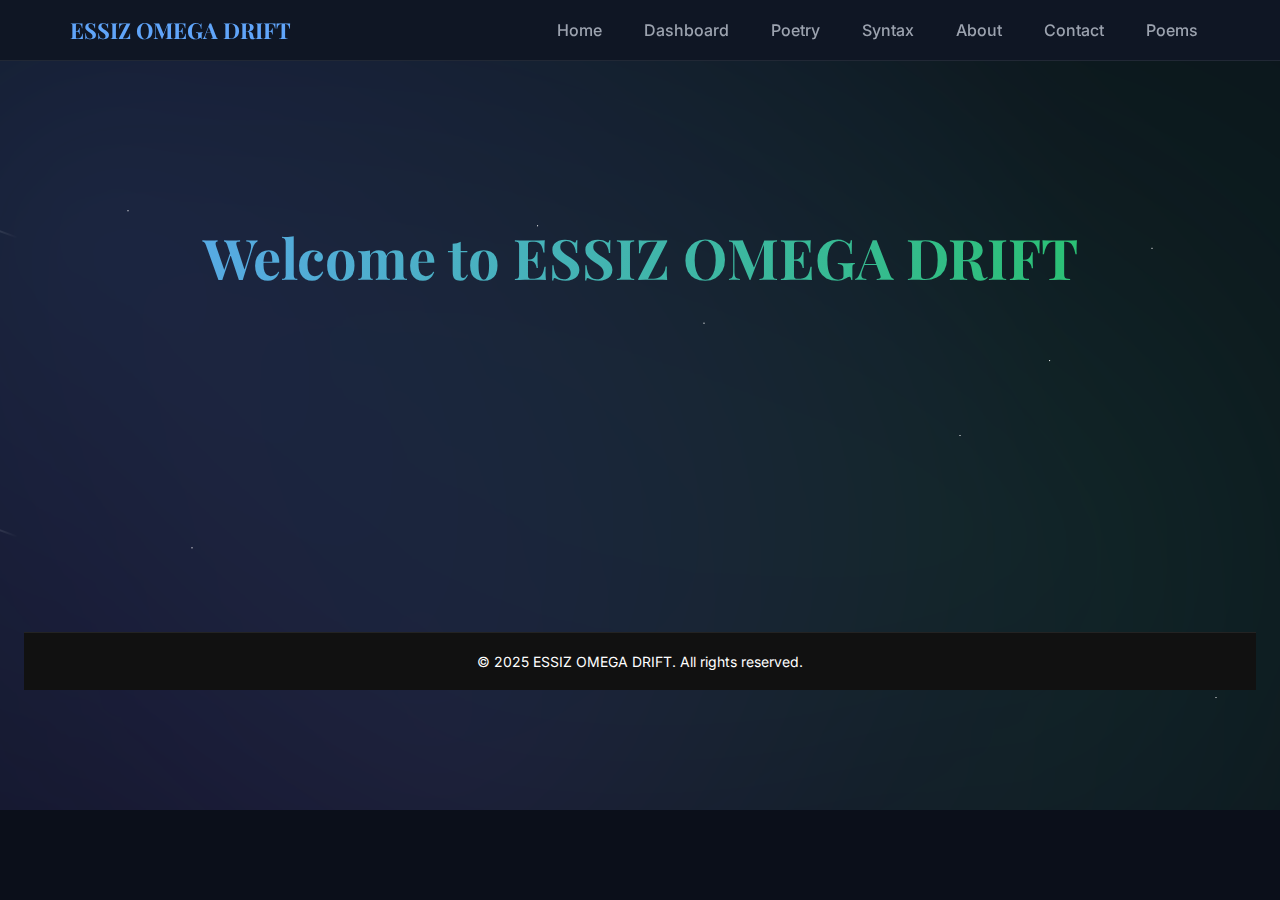
<file: index.html>
<!doctype html>
<html lang="en">
<head>
  <meta charset="utf-8" />
  <meta name="viewport" content="width=device-width, initial-scale=1" />
  <title>ESSIZ OMEGA DRIFT</title>
  <link rel="stylesheet" href="style.css"> <!-- reuse your CSS -->

  <!-- Fonts -->
  <link href="https://fonts.googleapis.com/css2?family=Playfair+Display:wght@700&family=Fira+Code:wght@400;500&family=Inter:wght@400;600&display=swap" rel="stylesheet">
  


  
</head>
<body>
  <header>
    <div class="nav">
      <div class="brand">ESSIZ OMEGA DRIFT</div>
      <nav class="nav-links">
        <a href="#hero">Home</a>
        <a href="dashboard.html">Dashboard</a>
        <a href="poetry">Poetry</a>
        <a href="#syntax">Syntax</a>
        <a href="#about">About</a>
        <a href="#contact">Contact</a>
        <a href="#poems">Poems</a>
      </nav>
    </div>
    </header>
      <section class="hero">
  <!-- Galaxy background layers -->
  <div class="nebula"></div>
  <div class="stars"></div>
  <div class="stars2"></div>
  <div class="shooting-star"></div>
  <div class="shooting-star delay"></div>
  <section class="welcome">
  <h1>Welcome to ESSIZ OMEGA DRIFT</h1>
  <p>Where poetry meets syntax in a cosmic dance.</p>

  <p>A digital platform where poetry meets syntax. From old Potter poetry to executable Essiz verses.</p>
  <p>Here minds are allowed to drift.</p>
  <p>ENJOY THE FLOW.</p>
  <div class="tagline">>> poetry && syntax</div>
</section> 
<br><br><br><br><br><br>
<footer style="text-align:center; padding:20px; background-color:#111; color:#fff; font-size:14px;">
  © 2025 ESSIZ OMEGA DRIFT. All rights reserved.
</footer>
</body>
</file>
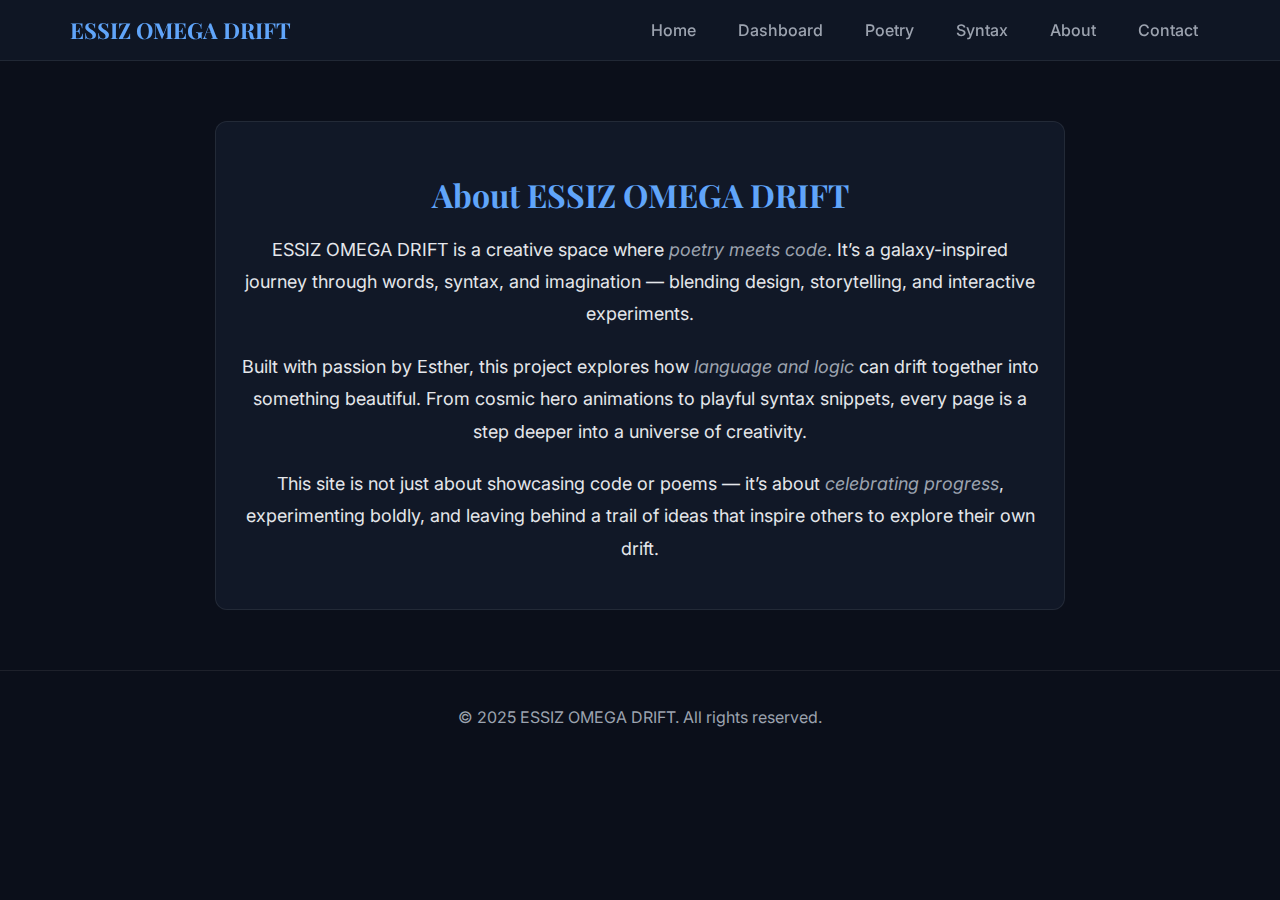
<file: about.html>
<!doctype html>
<html lang="en">
<head>
  <meta charset="utf-8" />
  <meta name="viewport" content="width=device-width, initial-scale=1" />
  <title>About | ESSIZ OMEGA DRIFT</title>
  <link href="https://fonts.googleapis.com/css2?family=Playfair+Display:wght@700&family=Inter:wght@400;600&display=swap" rel="stylesheet">
  <link rel="stylesheet" href="style.css">
  <style>
    .about-section {
      max-width: 800px;
      margin: 60px auto;
      padding: 24px;
      background: var(--surface);
      border-radius: var(--radius);
      border: 1px solid rgba(255,255,255,0.08);
      text-align: center;
    }
    .about-section h2 {
      font-family: 'Playfair Display', serif;
      font-size: 32px;
      color: var(--accent);
      margin-bottom: 16px;
    }
    .about-section p {
      font-family: 'Inter', sans-serif;
      font-size: 18px;
      line-height: 1.8;
      color: var(--text);
      margin-bottom: 20px;
    }
    .about-highlight {
      font-style: italic;
      color: var(--muted);
    }
  </style>
</head>
<body>
  <header>
    <div class="nav">
      <div class="brand">ESSIZ OMEGA DRIFT</div>
      <nav class="nav-links">
        <a href="index.html">Home</a>
        <a href="dashboard.html">Dashboard</a>
        <a href="poetry.html">Poetry</a>
        <a href="syntax.html">Syntax</a>
        <a href="about.html" class="active">About</a>
        <a href="contact.html">Contact</a>
      </nav>
    </div>
  </header>

  <!-- About Section -->
  <section class="about-section">
    <h2>About ESSIZ OMEGA DRIFT</h2>
    <p>
      ESSIZ OMEGA DRIFT is a creative space where <span class="about-highlight">poetry meets code</span>. 
      It’s a galaxy-inspired journey through words, syntax, and imagination — blending design, storytelling, 
      and interactive experiments.
    </p>
    <p>
      Built with passion by Esther, this project explores how <span class="about-highlight">language and logic</span> 
      can drift together into something beautiful. From cosmic hero animations to playful syntax snippets, 
      every page is a step deeper into a universe of creativity.
    </p>
    <p>
      This site is not just about showcasing code or poems — it’s about <span class="about-highlight">celebrating progress</span>, 
      experimenting boldly, and leaving behind a trail of ideas that inspire others to explore their own drift.
    </p>
  </section>

  <footer>
    © 2025 ESSIZ OMEGA DRIFT. All rights reserved.
  </footer>
</body>
</html>
</file>
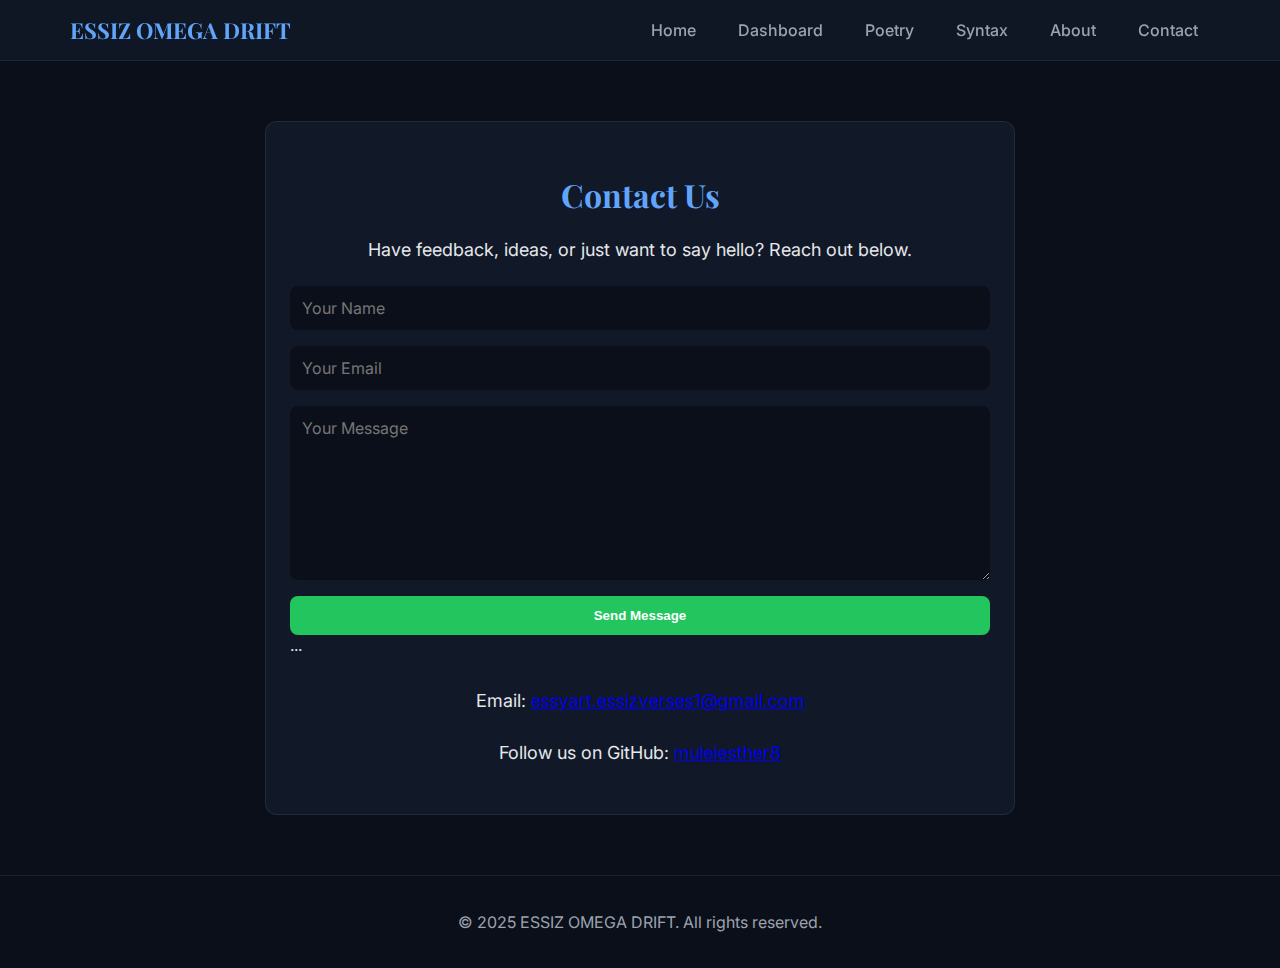
<file: contact.html>
<!doctype html>
<html lang="en">
<head>
  <meta charset="utf-8" />
  <meta name="viewport" content="width=device-width, initial-scale=1" />
  <title>Contact | ESSIZ OMEGA DRIFT</title>
  <link href="https://fonts.googleapis.com/css2?family=Playfair+Display:wght@700&family=Inter:wght@400;600&display=swap" rel="stylesheet">
  <link rel="stylesheet" href="style.css">
  <style>
    .contact-section {
      max-width: 700px;
      margin: 60px auto;
      padding: 24px;
      background: var(--surface);
      border-radius: var(--radius);
      border: 1px solid rgba(255,255,255,0.08);
    }
    .contact-section h2 {
      font-family: 'Playfair Display', serif;
      font-size: 32px;
      color: var(--accent);
      margin-bottom: 16px;
      text-align: center;
    }
    .contact-section p {
      font-family: 'Inter', sans-serif;
      font-size: 18px;
      line-height: 1.8;
      color: var(--text);
      margin-bottom: 20px;
      text-align: center;
    }
    form {
      display: flex;
      flex-direction: column;
      gap: 16px;
    }
    input, textarea {
      padding: 12px;
      border-radius: 8px;
      border: none;
      font-family: 'Inter', sans-serif;
      font-size: 16px;
      background: #0b0f1a;
      color: var(--accent);
    }
    textarea { height: 150px; }
    button {
      padding: 12px;
      border: none;
      border-radius: 8px;
      background: var(--primary);
      color: #fff;
      font-weight: 600;
      cursor: pointer;
    }
    .contact-info {
      margin-top: 30px;
      text-align: center;
      font-size: 16px;
      color: var(--muted);
    }
  </style>
</head>
<body>
  <header>
    <div class="nav">
      <div class="brand">ESSIZ OMEGA DRIFT</div>
      <nav class="nav-links">
        <a href="index.html">Home</a>
        <a href="dashboard.html">Dashboard</a>
        <a href="poetry.html">Poetry</a>
        <a href="syntax.html">Syntax</a>
        <a href="about.html">About</a>
        <a href="contact.html" class="active">Contact</a>
      </nav>
    </div>
  </header>

  <!-- Contact Section -->
  <section class="contact-section">
    <h2>Contact Us</h2>
    <p>Have feedback, ideas, or just want to say hello? Reach out below.</p>
    <form action="https://formspree.io/f/mdkrypzp" method="POST">
  <input type="text" name="name" placeholder="Your Name" required>
  <input type="email" name="email" placeholder="Your Email" required>
  <textarea name="message" placeholder="Your Message" required></textarea>
  <button type="submit">Send Message</button>
  <input type="text" name="_gotcha" style="display:none">
</form>
<form action="https://formspree.io/f/mdkrypzp" method="POST">
  ...
  <input type="hidden" name="_next" value="https://yourwebsite.com/thankyou.html">
</form>
    <div class="contact-info">
      <p>Email: <a href="mailto:essyart.essizverses1@gmail.com">essyart.essizverses1@gmail.com</a></p>
      

      <p>Follow us on GitHub: <a href="https://github.com/muleiesther8" target="_blank">muleiesther8</a></p>
    </div>
  </section>

  <footer>
    © 2025 ESSIZ OMEGA DRIFT. All rights reserved.
  </footer>
</body>
</html>
</file>
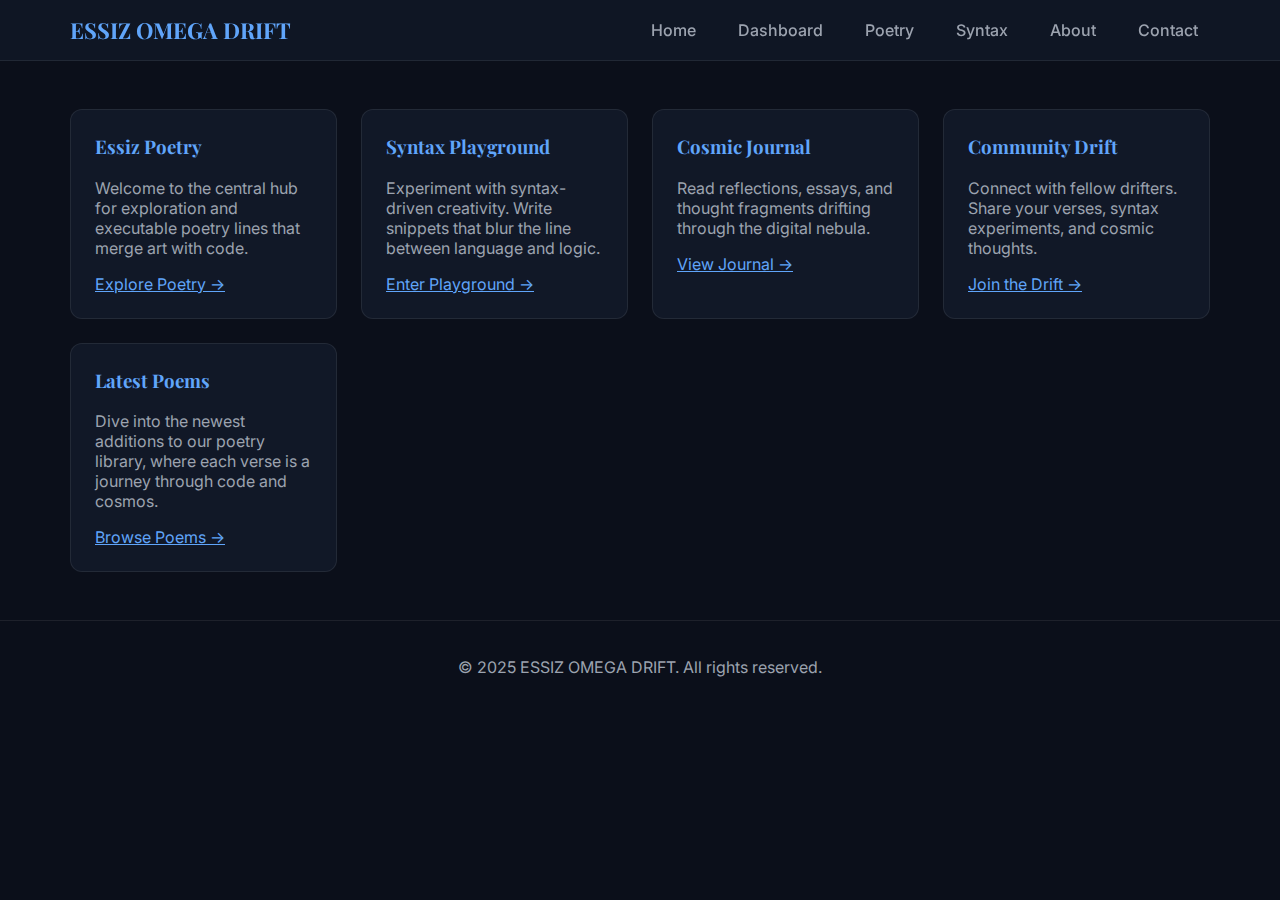
<file: dashboard.html>
<!doctype html>
<html lang="en">
<head>
  <meta charset="utf-8" />
  <meta name="viewport" content="width=device-width, initial-scale=1" />
  <title>Dashboard | ESSIZ OMEGA DRIFT</title>
  <link href="https://fonts.googleapis.com/css2?family=Playfair+Display:wght@700&family=Fira+Code:wght@400;500&family=Inter:wght@400;600&display=swap" rel="stylesheet">
  <link rel="stylesheet" href="style.css"> <!-- reuse your CSS -->
</head>
<body>
  <header>
    <div class="nav">
      <div class="brand">ESSIZ OMEGA DRIFT</div>
      <nav class="nav-links">
        <a href="index.html">Home</a>
        <a href="dashboard.html" class="active">Dashboard</a>
        <a href="poetry.html">Poetry</a>
        <a href="syntax.html">Syntax</a>
        <a href="about.html">About</a>
        <a href="contact.html">Contact</a>
      </nav>
    </div>
  </header>

  <section class="dashboard">
    <div class="card">
      <h3>Essiz Poetry </h3>
      <p>Welcome to the central hub for exploration and executable poetry lines that merge art with code.</p>
      <a href="poetry.html" style="color: var(--accent);">Explore Poetry →</a>
    </div>

    <div class="card">
      <h3>Syntax Playground</h3>
      <p>Experiment with syntax-driven creativity. Write snippets that blur the line between language and logic.</p>
      <a href="syntax.html" style="color: var(--accent);">Enter Playground →</a>
    </div>

    <div class="card">
      <h3>Cosmic Journal</h3>
      <p>Read reflections, essays, and thought fragments drifting through the digital nebula.</p>
      <a href="about.html" style="color: var(--accent);">View Journal →</a>
    </div>

    <div class="card">
      <h3>Community Drift</h3>
      <p>Connect with fellow drifters. Share your verses, syntax experiments, and cosmic thoughts.</p>
      <a href="contact.html" style="color: var(--accent);">Join the Drift →</a>
    </div>
    <section class="card">
      <h3>Latest Poems</h3>
      <p>Dive into the newest additions to our poetry library, where each verse is a journey through code and cosmos.</p>
      <a href="poems.html" style="color: var(--accent);">Browse Poems →</a>
    
</section>

  </section>

  <footer>
    © 2025 ESSIZ OMEGA DRIFT. All rights reserved.
  </footer>
</body>
</html>
</file>
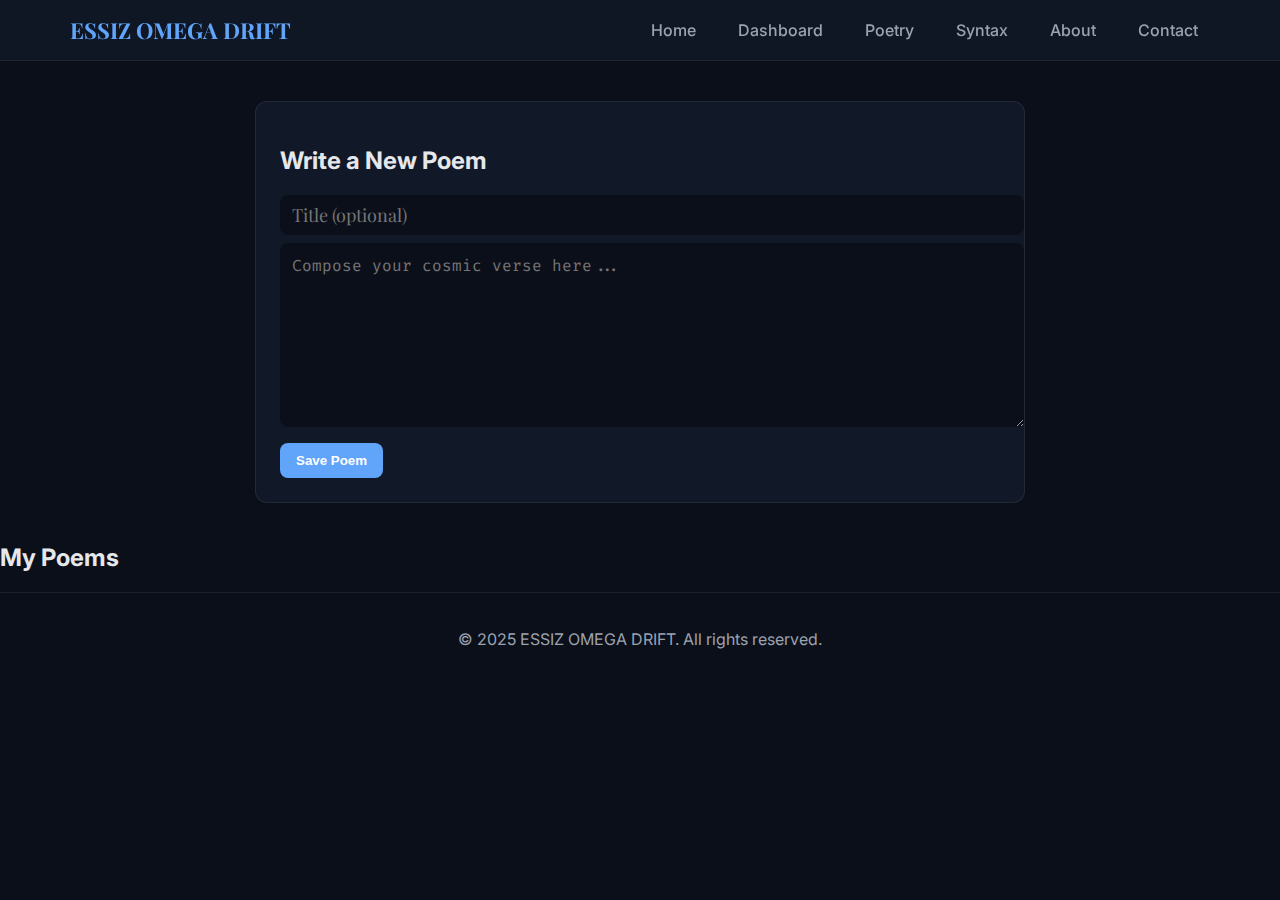
<file: poetry.html>
<!doctype html>
<html lang="en">
<head>
  <meta charset="utf-8" />
  <meta name="viewport" content="width=device-width, initial-scale=1" />
  <title>Poetry | ESSIZ OMEGA DRIFT</title>
  <link href="https://fonts.googleapis.com/css2?family=Playfair+Display:wght@700&family=Fira+Code:wght@400;500&family=Inter:wght@400;600&display=swap" rel="stylesheet">
  <link rel="stylesheet" href="style.css">
  <style>
    .poetry-editor {
      max-width: 720px;
      margin: 40px auto;
      background: var(--surface);
      padding: 24px;
      border-radius: var(--radius);
      border: 1px solid rgba(255,255,255,0.08);
    }
    textarea {
      width: 100%;
      height: 160px;
      padding: 12px;
      border-radius: 8px;
      border: none;
      font-family: 'Fira Code', monospace;
      font-size: 16px;
      background: #0b0f1a;
      color: var(--text);
    }

    /* poem display - preserve newlines */
    .poem-text {
      font-family: 'Playfair Display', serif;
      font-size: 18px;
      line-height: 1.6;
      white-space: pre-wrap; /* keeps line breaks and wraps long lines */
      color: var(--text);
    }
    button {
      margin-top: 12px;
      padding: 10px 16px;
      border: none;
      border-radius: 8px;
      cursor: pointer;
      font-weight: 600;
    }
    .save-btn { background: var(--accent); color: #fff; }
    .poem-list { margin-top: 32px; }
    .poem-item {
      background: #111827;
      padding: 16px;
      border-radius: 8px;
      margin-bottom: 12px;
    }
    .poem-actions button {
      margin-right: 8px;
      font-size: 14px;
      padding: 6px 12px;
    }
    .edit-btn { background: var(--primary); color: #fff; }
    .delete-btn { background: #ef4444; color: #fff; }
  </style>
</head>
<body>
  <header>
    <div class="nav">
      <div class="brand">ESSIZ OMEGA DRIFT</div>
      <nav class="nav-links">
        <a href="index.html">Home</a>
        <a href="dashboard.html">Dashboard</a>
        <a href="poetry.html" class="active">Poetry</a>
        <a href="syntax.html">Syntax</a>
        <a href="about.html">About</a>
        <a href="contact.html">Contact</a>
      </nav>
    </div>
  </header>

  <section class="poetry-editor">
    <h2>Write a New Poem</h2>
    <input id="poemTitle" placeholder="Title (optional)" style="width:100%; padding:8px 12px; border-radius:8px; border:none; margin-bottom:8px; font-family:'Playfair Display',serif; font-size:18px; background:#0b0f1a; color:var(--text);" />
    <textarea id="poemInput" placeholder="Compose your cosmic verse here..."></textarea>
    <button class="save-btn" onclick="savePoem()">Save Poem</button>
  </section>

  <section class="poem-list">
    <h2>My Poems</h2>
    <div id="poemsContainer"></div>
  </section>

  <!-- Edit modal -->
  <div id="editModal" class="modal" aria-hidden="true" style="display:none;">
    <div class="modal-content" style="max-width:800px; margin:6rem auto; background:var(--surface); padding:16px; border-radius:12px; border:1px solid rgba(255,255,255,0.06);">
      <h3>Edit Poem</h3>
      <input id="editTitle" placeholder="Title (optional)" style="width:100%; padding:8px 12px; border-radius:8px; border:none; margin-bottom:8px; font-family:'Playfair Display',serif; font-size:18px; background:#0b0f1a; color:var(--text);" />
      <textarea id="editTextarea" style="width:100%; height:200px; margin-top:8px; padding:12px; font-family:'Fira Code',monospace; background:#0b0f1a; color:var(--text); border-radius:8px;"></textarea>
      <div style="margin-top:8px; text-align:right;">
        <button id="cancelEditBtn" style="margin-right:8px; padding:8px 12px; border-radius:8px;">Cancel</button>
        <button id="saveEditBtn" class="edit-btn" style="padding:8px 12px; border-radius:8px;">Save</button>
      </div>
    </div>
  </div>

  <footer>
    © 2025 ESSIZ OMEGA DRIFT. All rights reserved.
  </footer>

  <script>
    // Load existing poems, normalizing strings to objects for backward compatibility
    let poems = JSON.parse(localStorage.getItem("poems")) || [];
    poems = poems.map(p => typeof p === 'string' ? { title: '', body: p, createdAt: new Date().toISOString() } : p);
    // expose to window for other scripts
    window.poems = poems;

    function renderPoems() {
      const container = document.getElementById("poemsContainer");
      container.innerHTML = "";
      poems.forEach((poem, index) => {
        const div = document.createElement("div");
        div.className = "poem-item";

        // handle both object and string formats
        const poemObj = (typeof poem === 'string') ? { title: '', body: poem, createdAt: new Date().toISOString() } : poem;
        const p = document.createElement('p');
        p.className = 'poem-text';
        p.textContent = poemObj.body;
        div.appendChild(p);

        // show title and date if present
        if (poemObj.title) {
          const h3 = document.createElement('h3');
          h3.className = 'poem-title';
          h3.textContent = poemObj.title;
          div.insertBefore(h3, p);
        }
        const dateSpan = document.createElement('div');
        dateSpan.className = 'poem-date';
        if (poemObj.createdAt) {
          const d = new Date(poemObj.createdAt);
          dateSpan.textContent = d.toLocaleString();
          // place date under title or above poem
          if (poemObj.title) div.insertBefore(dateSpan, p);
          else div.insertBefore(dateSpan, p);
        }

        // actions
        const actions = document.createElement('div');
        actions.className = 'poem-actions';
        actions.innerHTML = `
          <button class="edit-btn" onclick="editPoem(${index})">Edit</button>
          <button class="delete-btn" onclick="deletePoem(${index})">Delete</button>
        `;
        div.appendChild(actions);

        container.appendChild(div);
      });
    }

    function savePoem() {
      const input = document.getElementById("poemInput");
      const titleInput = document.getElementById('poemTitle');
      if (input.value.trim() !== "") {
        const poemObj = {
          title: titleInput.value.trim(),
          body: input.value,
          createdAt: new Date().toISOString()
        };
        poems.push(poemObj);
        localStorage.setItem("poems", JSON.stringify(poems));
        input.value = "";
        titleInput.value = "";
        renderPoems();
      }
}

// Provide a textarea modal for editing multi-line poems (preserves formatting)
    let editingIndex = null;
    const editModal = document.getElementById('editModal');
    const editTextarea = document.getElementById('editTextarea');
    const saveEditBtn = document.getElementById('saveEditBtn');
    const cancelEditBtn = document.getElementById('cancelEditBtn');

    function openEditModal(index) {
      editingIndex = index;
      const poemObj = poems[index] || { title: '', body: '' };
      editTextarea.value = poemObj.body || "";
      document.getElementById('editTitle').value = poemObj.title || "";
      editModal.style.display = 'block';
      editModal.setAttribute('aria-hidden', 'false');
      editTextarea.focus();
    }

    function closeEditModal() {
      editingIndex = null;
      editModal.style.display = 'none';
      editModal.setAttribute('aria-hidden', 'true');
      editTextarea.value = '';
    }

    // Replace old editPoem prompt with modal open
    function editPoem(index) {
      openEditModal(index);
    }

    // Save button handler
    saveEditBtn.addEventListener('click', () => {
      if (editingIndex !== null) {
        const newTitle = document.getElementById('editTitle').value.trim();
        const newBody = editTextarea.value;
        const old = poems[editingIndex] || {};
        poems[editingIndex] = {
          title: newTitle,
          body: newBody,
          createdAt: old.createdAt || new Date().toISOString()
        };
        localStorage.setItem('poems', JSON.stringify(poems));
        renderPoems();
        closeEditModal();
      }
    });

    // Cancel button handler
    cancelEditBtn.addEventListener('click', () => {
      closeEditModal();
    });

    // Close modal on Escape
    document.addEventListener('keydown', (e) => {
      if (e.key === 'Escape' && editModal.style.display === 'block') {
        closeEditModal();
      }
    });

    function deletePoem(index) {
      poems.splice(index, 1);
      localStorage.setItem("poems", JSON.stringify(poems));
      renderPoems();
    }

    // Initial render
    renderPoems();
  </script>
</body>
</html>
</file>
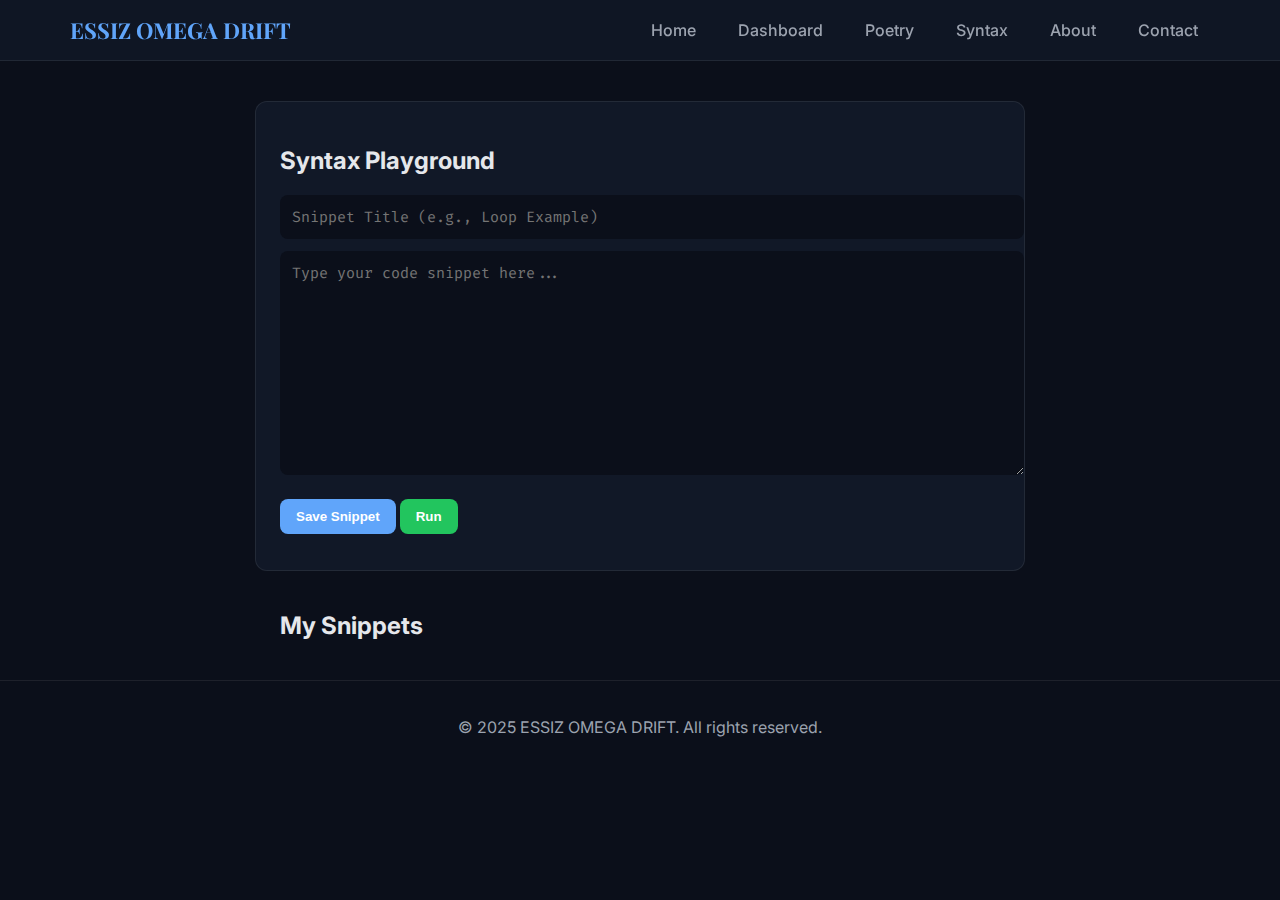
<file: syntax.html>
<!doctype html>
<html lang="en">
<head>
  <meta charset="utf-8" />
  <meta name="viewport" content="width=device-width, initial-scale=1" />
  <title>Syntax | ESSIZ OMEGA DRIFT</title>
  <link href="https://fonts.googleapis.com/css2?family=Playfair+Display:wght@700&family=Fira+Code:wght@400;500&family=Inter:wght@400;600&display=swap" rel="stylesheet">
  <link rel="stylesheet" href="style.css">
  <style>
    .syntax-editor {
      max-width: 720px;
      margin: 40px auto;
      background: var(--surface);
      padding: 24px;
      border-radius: var(--radius);
      border: 1px solid rgba(255,255,255,0.08);
    }
    input, textarea {
      width: 100%;
      margin-bottom: 12px;
      padding: 12px;
      border-radius: 8px;
      border: none;
      font-family: 'Fira Code', monospace;
      font-size: 15px;
      background: #0b0f1a;
      color: var(--accent);
    }
    textarea { height: 200px; }
    button {
      margin-top: 8px;
      padding: 10px 16px;
      border: none;
      border-radius: 8px;
      cursor: pointer;
      font-weight: 600;
    }
    .save-btn { background: var(--accent); color: #fff; }
    .run-btn { background: var(--primary); color: #fff; }
    .snippet-list { max-width: 720px; margin: 40px auto; }
    .snippet-item {
      background: #111827;
      padding: 16px;
      border-radius: 8px;
      margin-bottom: 16px;
    }
    .snippet-title {
      font-family: 'Playfair Display', serif;
      font-size: 20px;
      color: var(--accent);
      margin-bottom: 8px;
    }
    .snippet-text {
      font-family: 'Fira Code', monospace;
      font-size: 15px;
      line-height: 1.6;
      white-space: pre-wrap; /* ✅ keeps code formatting */
      color: var(--text);
      margin-bottom: 12px;
    }
    .snippet-date {
      font-size: 14px;
      color: var(--muted);
      margin-bottom: 8px;
      font-style: italic;
    }
    .snippet-actions button {
      margin-right: 8px;
      font-size: 14px;
      padding: 6px 12px;
    }
    .edit-btn { background: var(--primary); color: #fff; }
    .delete-btn { background: #ef4444; color: #fff; }
  </style>
</head>
<body>
  <header>
    <div class="nav">
      <div class="brand">ESSIZ OMEGA DRIFT</div>
      <nav class="nav-links">
        <a href="index.html">Home</a>
        <a href="dashboard.html">Dashboard</a>
        <a href="poetry.html">Poetry</a>
        <a href="syntax.html" class="active">Syntax</a>
        <a href="about.html">About</a>
        <a href="contact.html">Contact</a>
      </nav>
    </div>
  </header>

  <!-- Syntax Editor -->
  <section class="syntax-editor">
    <h2>Syntax Playground</h2>
    <input id="snippetTitle" type="text" placeholder="Snippet Title (e.g., Loop Example)">
    <textarea id="syntaxInput" placeholder="Type your code snippet here..."></textarea>
    <button class="save-btn" onclick="saveSnippet()">Save Snippet</button>
    <button class="run-btn" onclick="runSyntax()">Run</button>
    <div id="syntaxOutput" class="snippet-text"></div>
  </section>

  <!-- Saved Snippets -->
  <section class="snippet-list">
    <h2>My Snippets</h2>
    <div id="snippetsContainer"></div>
  </section>

  <footer>
    © 2025 ESSIZ OMEGA DRIFT. All rights reserved.
  </footer>

  <script>
  let snippets = JSON.parse(localStorage.getItem("snippets")) || [];

  function renderSnippets() {
    const container = document.getElementById("snippetsContainer");
    container.innerHTML = "";
    snippets.forEach((snippet, index) => {
      const div = document.createElement("div");
      div.className = "snippet-item";
      div.innerHTML = `
        <div class="snippet-title">${snippet.title}</div>
        <div class="snippet-text">${snippet.text}</div>
        <div class="snippet-date">Saved on ${snippet.date}</div>
        <div class="snippet-actions">
          <button class="edit-btn" onclick="editSnippet(${index})">Edit</button>
          <button class="delete-btn" onclick="deleteSnippet(${index})">Delete</button>
        </div>
      `;
      container.appendChild(div);
    });
  }

  function saveSnippet() {
    const titleInput = document.getElementById("snippetTitle");
    const textInput = document.getElementById("syntaxInput");
    if (titleInput.value.trim() !== "" && textInput.value.trim() !== "") {
      const date = new Date().toLocaleDateString();
      snippets.push({ 
        title: titleInput.value.trim(), 
        text: textInput.value.trim(), 
        date: date 
      });
      localStorage.setItem("snippets", JSON.stringify(snippets));
      titleInput.value = "";
      textInput.value = "";
      renderSnippets();
    } else {
      alert("Please enter both a title and code before saving.");
    }
  }

  function editSnippet(index) {
    const newTitle = prompt("Edit snippet title:", snippets[index].title);
    const newText = prompt("Edit snippet text:", snippets[index].text);
    if (newTitle !== null && newText !== null) {
      snippets[index].title = newTitle.trim();
      snippets[index].text = newText.trim();
      localStorage.setItem("snippets", JSON.stringify(snippets));
      renderSnippets();
    }
  }

  function deleteSnippet(index) {
    snippets.splice(index, 1);
    localStorage.setItem("snippets", JSON.stringify(snippets));
    renderSnippets();
  }

  function runSyntax() {
    const input = document.getElementById("syntaxInput").value;
    const outputDiv = document.getElementById("syntaxOutput");
    if (input.trim() !== "") {
      outputDiv.textContent = ">> Output:\n" + input;
    } else {
      outputDiv.textContent = "No syntax entered.";
    }
  }

  // Initial render
  renderSnippets();
  function runSyntax() {
  const input = document.getElementById("syntaxInput").value;
  const outputDiv = document.getElementById("syntaxOutput");

  try {
    // Capture console.log output
    let logs = [];
    const originalLog = console.log;
    console.log = function(...args) {
      logs.push(args.join(" "));
      originalLog.apply(console, args);
    };

    eval(input); // ⚠️ runs the code typed in the textarea

    console.log = originalLog; // restore console.log
    outputDiv.textContent = ">> Output:\n" + logs.join("\n");
  } catch (err) {
    outputDiv.textContent = "Error: " + err.message;
  }
}
</script>
</file>
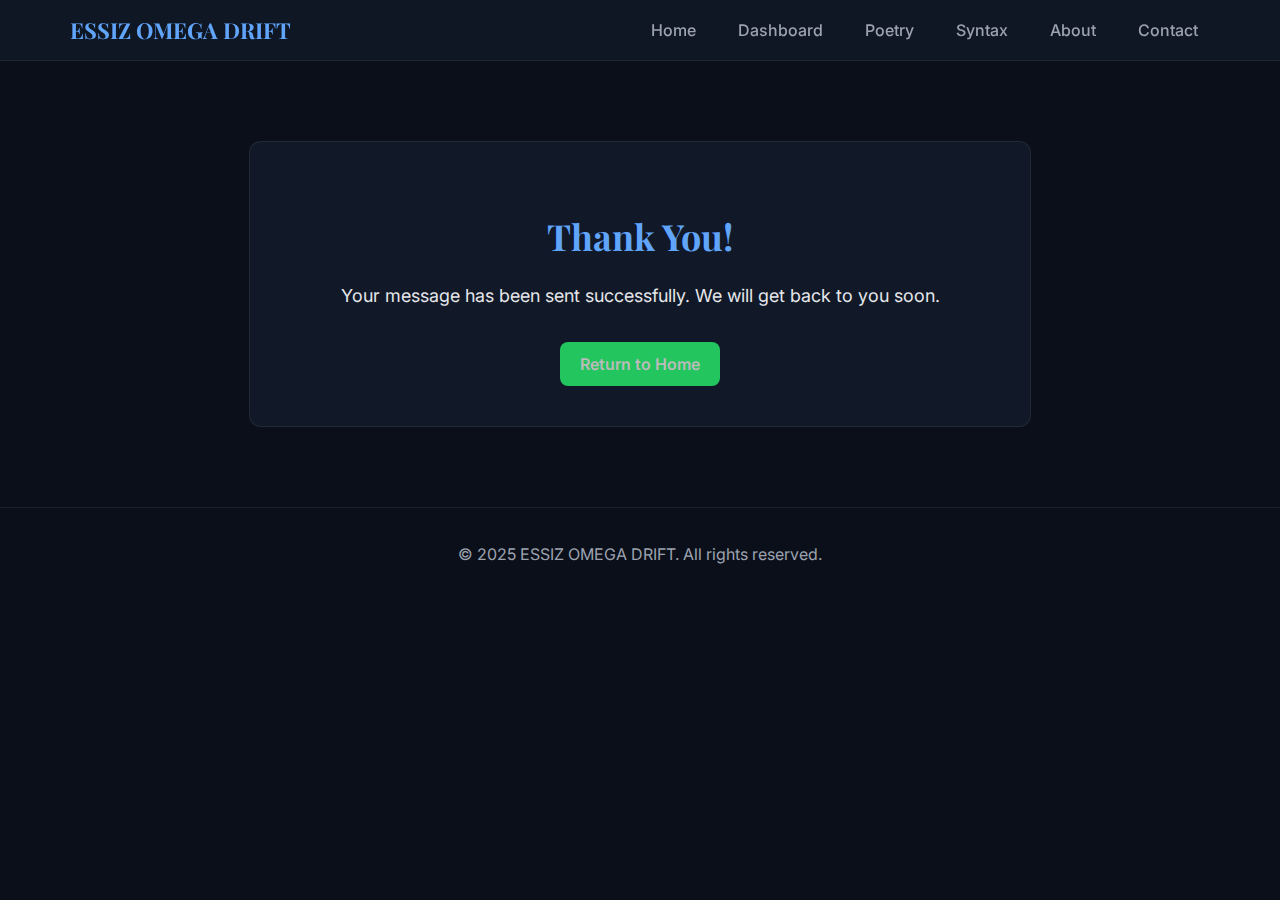
<file: thankyou.html>
<!doctype html>
<html lang="en">
<head>
  <meta charset="utf-8" />
  <meta name="viewport" content="width=device-width, initial-scale=1" />
  <title>Thank You | ESSIZ OMEGA DRIFT</title>
  <link href="https://fonts.googleapis.com/css2?family=Playfair+Display:wght@700&family=Inter:wght@400;600&display=swap" rel="stylesheet">
  <link rel="stylesheet" href="style.css">
  <style>
    .thankyou-section {
      max-width: 700px;
      margin: 80px auto;
      padding: 40px;
      background: var(--surface);
      border-radius: var(--radius);
      border: 1px solid rgba(255,255,255,0.08);
      text-align: center;
    }
    .thankyou-section h2 {
      font-family: 'Playfair Display', serif;
      font-size: 36px;
      color: var(--accent);
      margin-bottom: 20px;
    }
    .thankyou-section p {
      font-family: 'Inter', sans-serif;
      font-size: 18px;
      line-height: 1.8;
      color: var(--text);
      margin-bottom: 30px;
    }
    .thankyou-section a {
      display: inline-block;
      padding: 12px 20px;
      background: var(--primary);
      color: #bbb;
      border-radius: 8px;
      text-decoration: none;
      font-weight: 600;
    }
  </style>
</head>
<body>
  <header>
    <div class="nav">
      <div class="brand">ESSIZ OMEGA DRIFT</div>
      <nav class="nav-links">
        <a href="index.html">Home</a>
        <a href="dashboard.html">Dashboard</a>
        <a href="poetry.html">Poetry</a>
        <a href="syntax.html">Syntax</a>
        <a href="about.html">About</a>
        <a href="contact.html">Contact</a>
      </nav>
    </div>
  </header>

  <!-- Thank You Section -->
  <section class="thankyou-section">
    <h2>Thank You!</h2>
    <p>Your message has been sent successfully. We will get back to you soon.</p>
    <a href="index.html">Return to Home</a>
  </section>

  <footer>
    © 2025 ESSIZ OMEGA DRIFT. All rights reserved.
  </footer>
</body>
</html>
</file>
<file: style.css>
/* Global Styles */

    :root {
      --bg: #0b0f1a;
      --surface: #111827;
      --text: #e5e7eb;
      --muted: #9ca3af;
      --accent: #60a5fa;
      --primary: #22c55e;
      --radius: 12px;
    }

    body {
      margin: 0;
      font-family: 'Inter', sans-serif;
      background: var(--bg);
      color: var(--text);
      scroll-behavior: smooth;
    }

    /* Navigation */
    header {
      position: sticky; top: 0;
      background: rgba(17,24,39,0.85);
      backdrop-filter: blur(8px);
      border-bottom: 1px solid rgba(255,255,255,0.08);
      z-index: 10;
    }
    .nav {
      max-width: 1140px; margin: 0 auto;
      display: flex; justify-content: space-between; align-items: center;
      padding: 12px 24px;
    }
    .brand {
      font-family: 'Playfair Display', serif;
      font-size: 22px; font-weight: 700;
      color: var(--accent);
    }
    .nav-links {
      display: flex; gap: 18px;
    }
    nav a {
      pointer-events: auto;
    }
    .nav-links a {
      color: var(--muted); text-decoration: none; font-weight: 500;
      padding: 8px 12px; border-radius: 8px;
      transition: 0.2s;
    }
    .nav-links a:hover { color: var(--text); background: rgba(255,255,255,0.06); }

    /* Hero Galaxy Background */
    .hero {
      position: relative;
      text-align: center;
      padding: 120px 24px;
      overflow: hidden;
      isolation: isolate;
    }

    .stars, .stars2 {
      position: absolute;
      inset: 0;
      z-index: -2;
    }
    .stars::before, .stars2::before {
      content: "";
      position: absolute;
      inset: 0;
      background-image:
        radial-gradient(1px 1px at 10% 20%, white, transparent),
        radial-gradient(1px 1px at 30% 80%, white, transparent),
        radial-gradient(1px 1px at 55% 35%, white, transparent),
        radial-gradient(1px 1px at 75% 50%, white, transparent),
        radial-gradient(1px 1px at 90% 25%, white, transparent);
      animation: twinkle 4s infinite alternate;
    }
    .stars2::before {
      background-image:
        radial-gradient(1px 1px at 15% 65%, white, transparent),
        radial-gradient(1px 1px at 42% 22%, white, transparent),
        radial-gradient(1px 1px at 63% 78%, white, transparent),
        radial-gradient(1px 1px at 82% 40%, white, transparent),
        radial-gradient(1px 1px at 95% 85%, white, transparent);
      animation: twinkle 6s infinite alternate-reverse;
    }
    @keyframes twinkle {
      from { opacity: 0.4; }
      to { opacity: 1; }
    }

    .nebula {
      position: absolute;
      inset: -20%;
      background:
        radial-gradient(circle at 20% 30%, rgba(96,165,250,0.15), transparent 60%),
        radial-gradient(circle at 70% 60%, rgba(34,197,94,0.12), transparent 65%),
        radial-gradient(circle at 40% 80%, rgba(147,51,234,0.1), transparent 70%);
      filter: blur(40px);
      animation: drift 30s ease-in-out infinite alternate;
      z-index: -3;
    }
    @keyframes drift {
      0% { transform: translate(-2%, -1%) scale(1); }
      50% { transform: translate(2%, 1%) scale(1.05); }
      100% { transform: translate(-1%, 0%) scale(1.02); }
    }

    /* Shooting stars */
    .shooting-star {
      position: absolute;
      top: 20%;
      left: -10%;
      width: 150px;
      height: 2px;
      background: linear-gradient(90deg, white, transparent);
      opacity: 0.8;
      transform: rotate(20deg);
      animation: shoot 6s linear infinite;
      z-index: -1;
    }
    .shooting-star.delay {
      top: 60%;
      animation-delay: 3s;
    }
    @keyframes shoot {
      0% { transform: translateX(0) rotate(20deg); opacity: 0; }
      10% { opacity: 1; }
      100% { transform: translateX(120vw) rotate(20deg); opacity: 0; }
    }

    .hero h1 {
      font-family: 'Playfair Display', serif;
      font-size: clamp(32px, 6vw, 56px);
      margin-bottom: 20px;
      background: linear-gradient(90deg, var(--accent), var(--primary));
      -webkit-background-clip: text;
      background-clip: text;
      -webkit-text-fill-color: transparent;
    }
    .hero p {
      max-width: 720px; margin: 0 auto;
      font-size: 18px; line-height: 1.6;
      color: var(--muted);
      opacity: 0;
      transform: translateY(14px);
      animation: fadeInUp 1s forwards;
    }
    .hero p:nth-of-type(1) { animation-delay: 2s; }
    .hero p:nth-of-type(2) { animation-delay: 2s; }
    .hero p:nth-of-type(3) { animation-delay: 2s; }
    .hero p:nth-of-type(4) { animation-delay: 3.5s; }
    @keyframes fadeInUp {
      to { opacity: 1; transform: translateY(0); }
    }
    .hero .tagline {
      font-family: 'Fira Code', monospace;
      font-size: 20px;
      margin-top: 28px;
      color: var(--primary);
      opacity: 0;
      transform: translateY(14px);
      animation: fadeInUp 1s forwards;
      animation-delay: 4.5s;
    }

    /* Dashboard grid */
    .dashboard {
      max-width: 1140px; margin: 0 auto;
      padding: 48px 24px;
      display: grid;
      grid-template-columns: repeat(auto-fit, minmax(260px, 1fr));
      gap: 24px;
    }
    .card {
      background: var(--surface);
      border: 1px solid rgba(255,255,255,0.08);
      border-radius: var(--radius);
      padding: 24px;
      transition: 0.2s;
    }
    .card:hover { transform: translateY(-2px); border-color: var(--accent); }
    .card h3 {
      font-family: 'Playfair Display', serif;
      margin-top: 0;
      color: var(--accent);
    }
    .card p { color: var(--muted); }
    .poem-text {
  font-family: 'Playfair Display', serif;
  font-size: 18px;
  line-height: 1.6;
  white-space: pre-wrap; /* keeps line breaks and wraps long lines */
  color: var(--text);
}

    .poem-title {
      margin: 0 0 6px 0;
      font-size: 20px;
      color: var(--accent);
      font-family: 'Playfair Display', serif;
    }
    .poem-date {
      font-family: 'Fira Code', monospace;
      font-size: 12px;
      color: var(--muted);
      margin: 0 0 8px 0;
    }

    /* Footer */
    footer {
      text-align: center;
      padding: 36px 24px;
      border-top: 1px solid rgba(255,255,255,0.08);
      color: var(--muted);
      
    }
</file>
